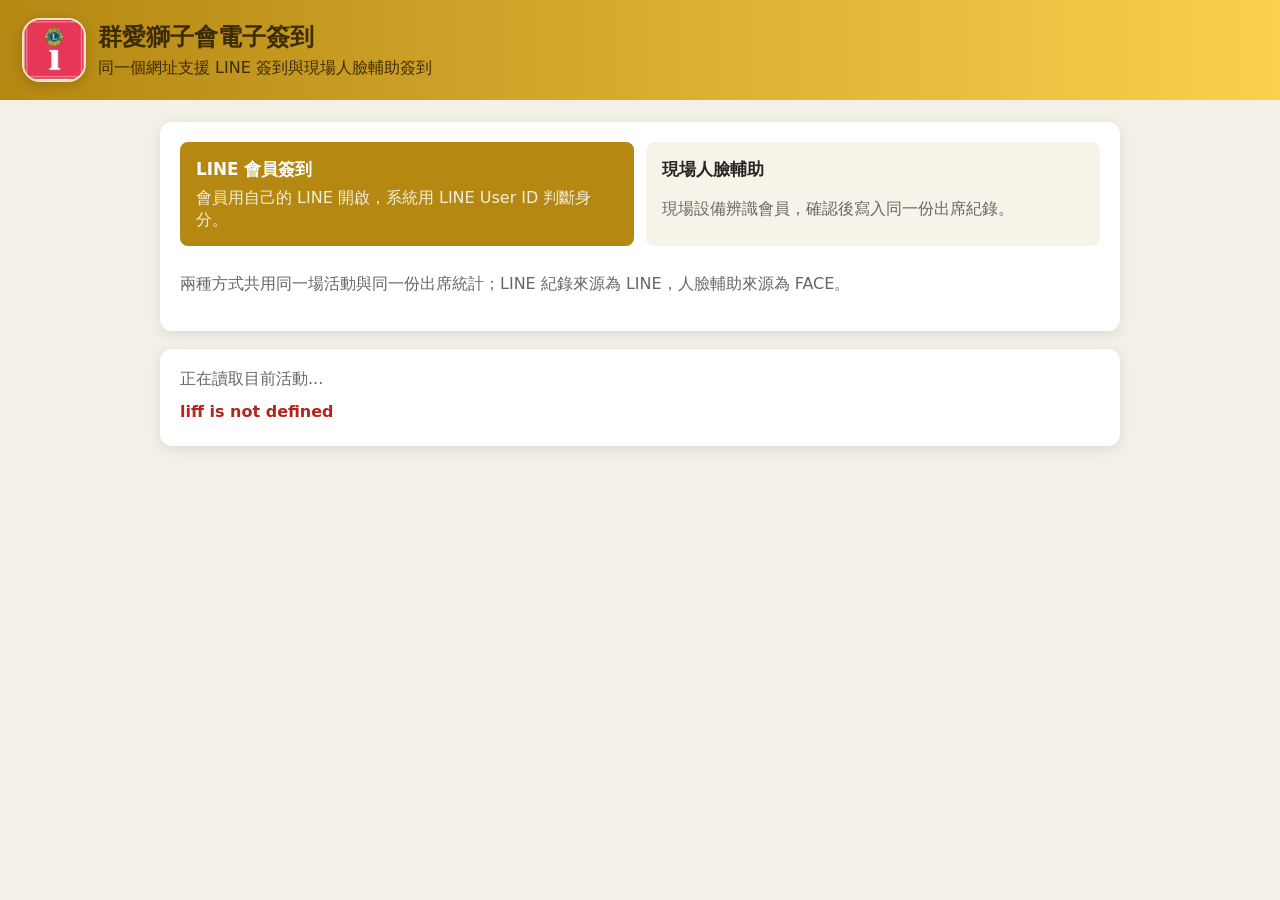
<file: v2/index.html>
<!doctype html>
<html lang="zh-Hant">
<head>
  <meta charset="utf-8">
  <meta name="viewport" content="width=device-width, initial-scale=1">
  <title>群愛獅子會電子簽到</title>
  <link rel="icon" href="assets/ilions-logo.png">
  <link rel="stylesheet" href="styles.css?v=20260627-registration1">
  <script src="https://static.line-scdn.net/liff/edge/2/sdk.js"></script>
  <script src="config.js?v=20260616-2"></script>
  <script src="face-data.js?v=20260617-2"></script>
  <script src="common.js?v=20260614-2" defer></script>
  <script src="checkin.js?v=20260627-registration1" defer></script>
  <script src="facecheck.js?v=20260617-3" defer></script>
</head>
<body class="checkin-page">
  <header class="admin-header">
    <div class="brand-lockup">
      <img class="brand-avatar" src="assets/ilions-logo.png" alt="群愛獅子會 Logo">
      <div>
        <h1>群愛獅子會電子簽到</h1>
        <p>同一個網址支援 LINE 簽到與現場人臉輔助簽到</p>
      </div>
    </div>
  </header>
  <main>
    <section class="panel stack">
      <div class="mode-switch" aria-label="簽到方式">
        <button id="lineModeButton" class="mode-button active" type="button">
          <strong>LINE 會員簽到</strong>
          <span>會員用自己的 LINE 開啟，系統用 LINE User ID 判斷身分。</span>
        </button>
        <button id="faceModeButton" class="mode-button" type="button">
          <strong>現場人臉輔助</strong>
          <span>現場設備辨識會員，確認後寫入同一份出席紀錄。</span>
        </button>
      </div>
      <p class="muted">兩種方式共用同一場活動與同一份出席統計；LINE 紀錄來源為 LINE，人臉輔助來源為 FACE。</p>
    </section>

    <div id="lineModePanel">
      <section class="panel stack">
        <div id="profile" class="profile hidden">
          <img id="profileImage" alt="LINE 頭像">
          <div>
            <strong id="lineName"></strong>
            <div id="memberInfo" class="muted"></div>
          </div>
        </div>
        <div id="eventInfo" class="muted">正在讀取目前活動...</div>
        <div id="message" class="message"></div>
      </section>

      <section id="bindingPanel" class="panel stack hidden">
        <h2>第一次使用：申請會員綁定</h2>
        <p class="muted">LINE 名稱只供管理員辨識。核准後，系統會使用固定 LINE userId 對應會員。</p>
        <label>您的會員姓名
          <input id="claimedName" maxlength="40" autocomplete="name">
        </label>
        <button id="bindingButton" type="button">送出綁定申請</button>
      </section>

      <section id="checkinPanel" class="panel stack hidden">
        <label>攜伴人數
          <input id="guestCount" type="number" min="0" max="20" value="0">
        </label>
        <label>來賓姓名（多人請用逗號分隔）
          <input id="guestNames" maxlength="200">
        </label>
        <label>備註
          <textarea id="note" maxlength="300"></textarea>
        </label>
        <button id="checkinButton" type="button">確認簽到</button>
      </section>

      <section id="registrationPanel" class="panel stack hidden">
        <div class="section-heading">
          <div>
            <h2>活動報名</h2>
            <p>可先報名未來活動；報名資料會獨立記錄，不會影響正式簽到。</p>
          </div>
        </div>
        <p id="noRegistrationEvents" class="empty-state">目前沒有可報名的活動。</p>
        <div id="registrationList" class="registration-list"></div>
      </section>
    </div>

    <div id="faceModePanel" class="hidden">
      <section class="panel stack">
        <div class="section-heading">
          <div>
            <h2>現場人臉輔助簽到</h2>
            <p>參考人臉 POC 重新整理成正式入口：先辨識、再人工確認、最後寫入同一份 Attendance。</p>
          </div>
          <span id="faceStatusBadge" class="badge">未啟動</span>
        </div>

        <div id="faceVideoBox" class="face-video-box">
          <video id="faceVideo" autoplay muted playsinline></video>
        </div>

        <div id="faceMatchPanel" class="face-match-panel">
          <strong id="faceMatchName">尚未辨識到會員</strong>
          <span id="faceMatchMeta" class="muted">請先按啟動相機。辨識成功後，工作人員確認姓名再簽到。</span>
        </div>

        <div class="grid">
          <label>攜伴人數
            <input id="faceGuestCount" type="number" min="0" max="20" value="0">
          </label>
          <label>來賓姓名
            <input id="faceGuestNames" maxlength="200" placeholder="多人請用逗號分隔">
          </label>
          <label>備註
            <input id="faceNote" maxlength="300" placeholder="例如：現場人臉輔助簽到">
          </label>
        </div>

        <div class="toolbar">
          <button id="faceStartButton" type="button">啟動相機辨識</button>
          <button id="faceCheckinButton" type="button" disabled>確認人臉簽到</button>
        </div>
        <div id="faceMessage" class="message"></div>
        <p class="muted">提醒：人臉辨識是現場輔助，不取代人員確認。照片與會員對應請設定在 <code>face-data.js</code>。</p>
      </section>
    </div>
  </main>
</body>
</html>
</file>
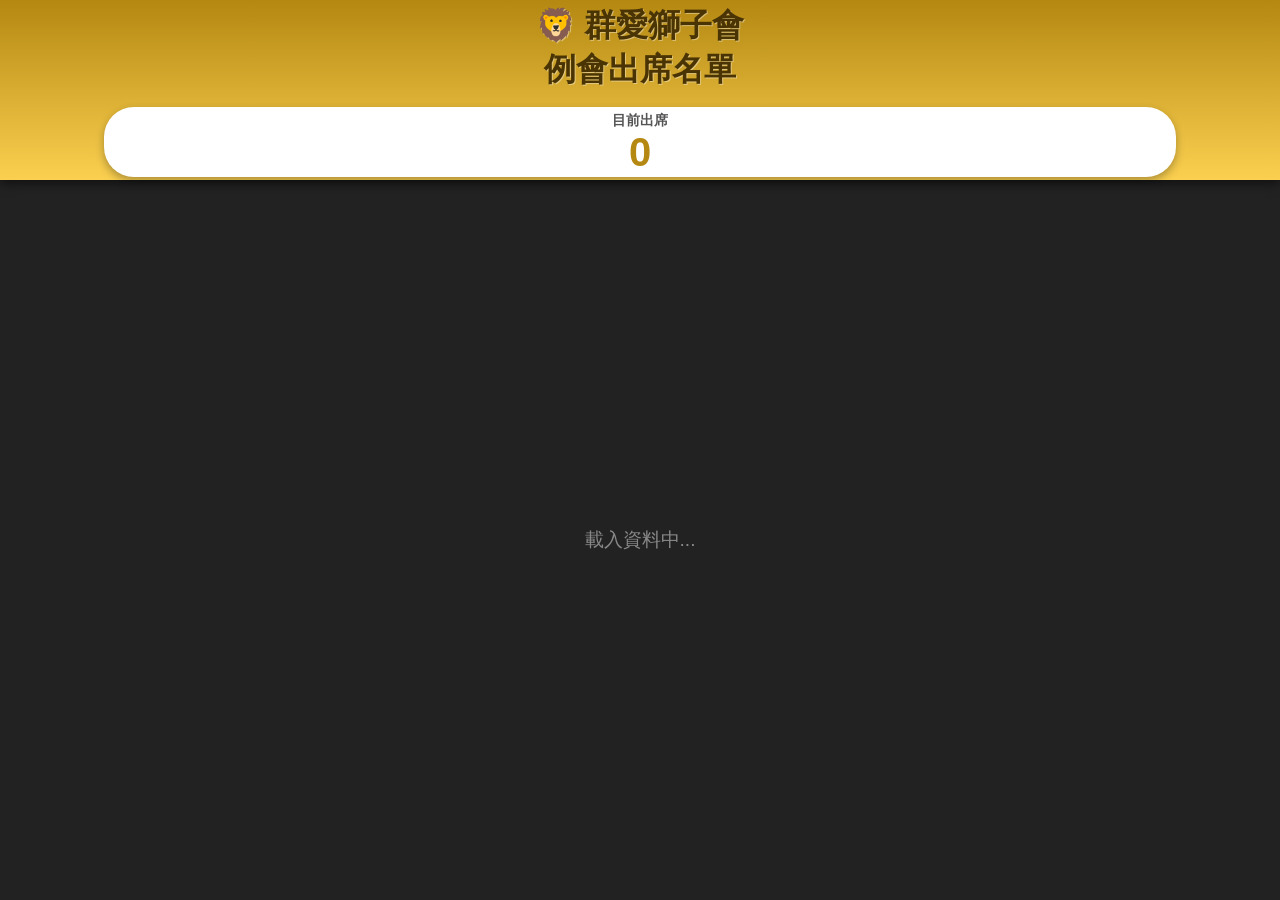
<file: dashboard-slide.html>
<!DOCTYPE html>
<html>
<head>  
    <meta charset="UTF-8">
    <title>群愛獅子會 - 即時出席狀況 (直式版)</title>
    <style>
        /* 設定網頁基本樣式 */
        body { 
            margin: 0; 
            padding: 0; 
            background-color: #222; 
            color: white; 
            font-family: "Microsoft JhengHei", sans-serif; 
            overflow-x: hidden; /* 禁止左右捲動 */
            overflow-y: hidden; /* 禁止整頁捲動，只讓內容捲動 */
            height: 100vh;
            width: 100vw;
        }
        
        /* 上方標題區：改為直式堆疊 (Column) */
        .header { 
            background: linear-gradient(180deg, #b48811 0%, #fbd050 100%); 
            padding: 20px; 
            display: flex; 
            flex-direction: column; /* 關鍵：變成直式排列 */
            justify-content: center; 
            align-items: center; 
            box-shadow: 0 4px 10px rgba(0,0,0,0.5); 
            height: 180px; /* 固定高度給標題區 */
            box-sizing: border-box; 
        }
        
        .title { 
            font-size: 32px; /* 調整字體大小適應 500px */
            font-weight: 900; 
            color: #4a3403; 
            text-shadow: 1px 1px 0px rgba(255,255,255,0.4); 
            margin-bottom: 15px;
            text-align: center;
        }
        
        /* 計數器 */
        .counter-box { 
            background-color: #fff; 
            padding: 5px 40px; 
            border-radius: 30px; 
            color: #b48811; 
            text-align: center; 
            box-shadow: 0 4px 8px rgba(0,0,0,0.3); 
            width: 80%; /* 寬度佔滿一點 */
        }
        .count-label { font-size: 14px; font-weight: bold; color: #555; margin-bottom: 2px;}
        .count-number { font-size: 40px; font-weight: 800; line-height: 1; }
        
        /* 下方名單區 */
        .content { 
            height: calc(100vh - 180px); /* 剩下的高度都給它 */
            padding: 15px; 
            box-sizing: border-box; 
            overflow-y: auto; /* 內容過多時可滑動 */
        }
        
        /* 網格系統：強制單欄 (1fr) */
        .grid-container { 
            display: grid; 
            grid-template-columns: 1fr; /* 關鍵：強制一欄 */
            gap: 15px; 
            padding-bottom: 50px; 
        }
        
        /* 名片卡樣式優化 */
        .card { 
            background-color: #333; 
            border: 1px solid #555; 
            border-left: 6px solid #fbd050; /* 左側金色條紋 */
            border-radius: 8px; 
            padding: 12px 20px; 
            text-align: left; /* 改為靠左對齊比較好看 */
            transition: 0.3s; 
            position: relative; 
            overflow: hidden; 
            display: flex;
            justify-content: space-between;
            align-items: center;
        }
        
        .card.new-arrival { border-color: #fbd050; animation: flash 2s infinite; background-color: #443c22; }
        
        /* 讓名字和職稱包在一個區塊 */
        .info-group { display: flex; flex-direction: column; }
        
        .card-job { font-size: 14px; color: #fbd050; margin-bottom: 4px; font-weight: bold; }
        .card-name { font-size: 28px; font-weight: bold; color: #fff; }
        
        .card-note { 
            font-size: 14px; 
            color: #222; 
            background: #fbd050; /* 備註改用醒目的顏色 */
            padding: 4px 10px; 
            border-radius: 15px; 
            font-weight: bold;
        }
        
        @keyframes flash { 0% { box-shadow: 0 0 5px #fbd050; } 50% { box-shadow: 0 0 20px #fbd050; } 100% { box-shadow: 0 0 5px #fbd050; } }

        /* 讀取中 */
        #loading { position: absolute; top: 60%; left: 50%; transform: translate(-50%, -50%); color: #888; font-size: 1.2rem; }
    </style>
</head>
<body>

    <div class="header">
        <div class="title">🦁 群愛獅子會<br>例會出席名單</div>
        <div class="counter-box">
            <div class="count-label">目前出席</div>
            <div class="count-number" id="totalCount">0</div>
        </div>
    </div>

    <div class="content">
        <div id="loading">載入資料中...</div>
        <div class="grid-container" id="grid">
            </div>
    </div>
</file>
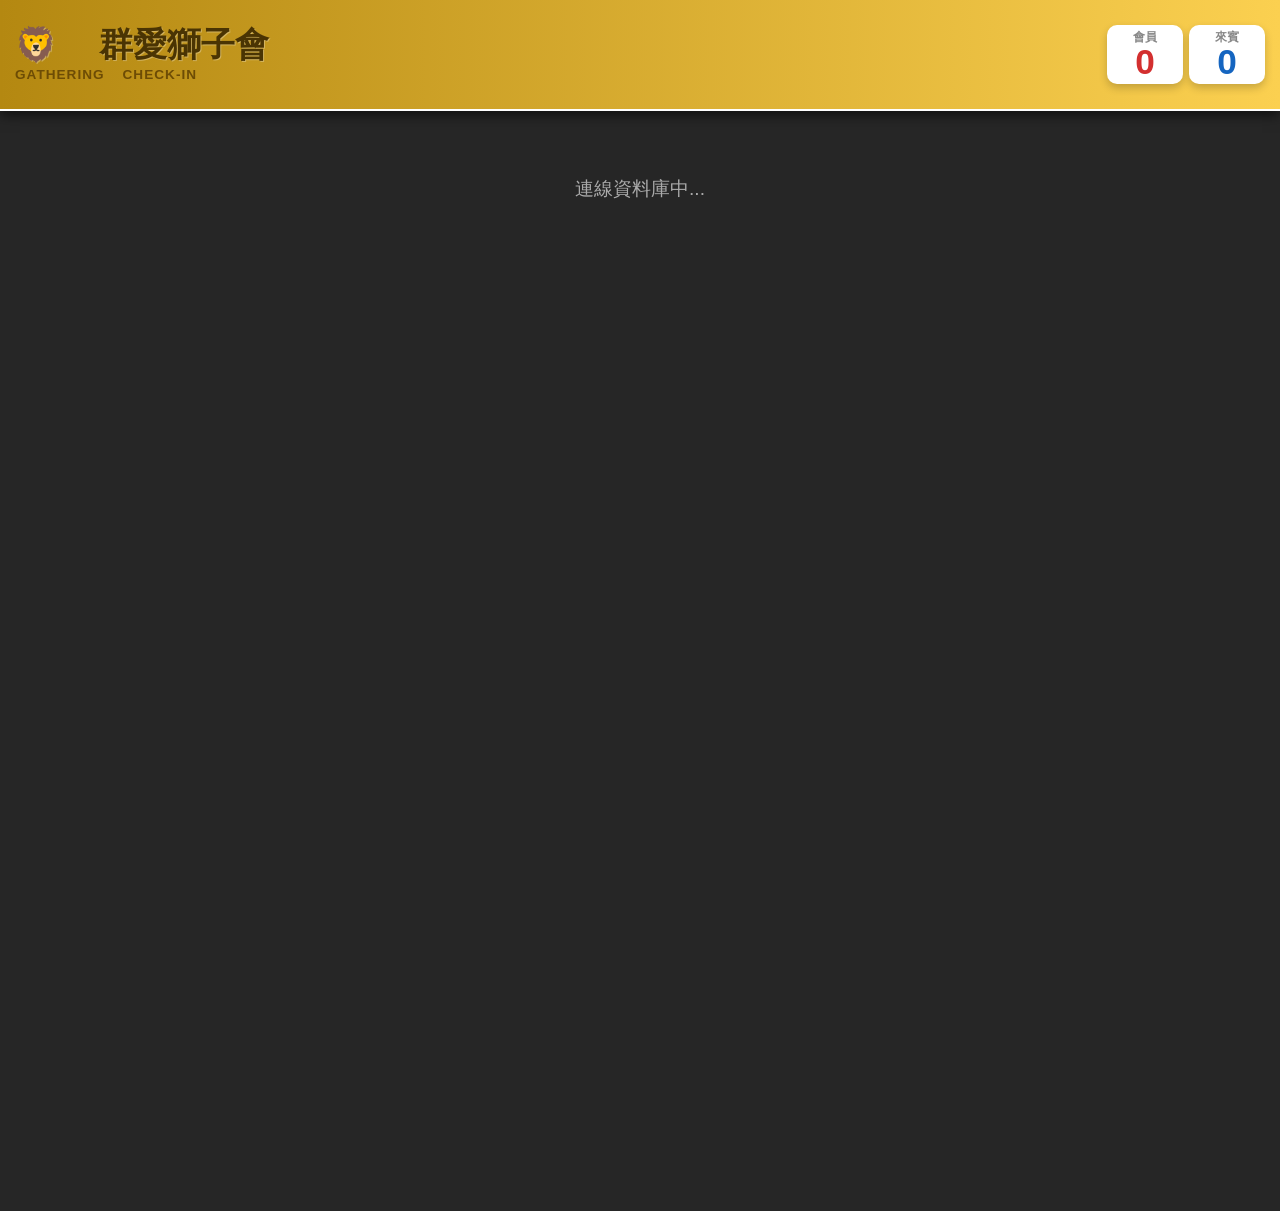
<file: dashboard.html>
<!DOCTYPE html>
<html>
<head>
    <meta charset="UTF-8">
    <title>群愛獅子會 - 例會簽到表 (V7.0 )</title>
    <style>
        /* --- V7.0 回歸穩定架構 + 安全換行 --- */
        
        body { 
            margin: 0; padding: 0; 
            background-color: rgba(0,0,0,0.85); 
            color: white; 
            font-family: "Microsoft JhengHei", "Heiti TC", "Segoe UI Emoji", "Apple Color Emoji", "Noto Color Emoji", sans-serif; 
            overflow: hidden; 
        }
        
        /* 標題區 */
        .header { 
            background: linear-gradient(90deg, #b48811 0%, #fbd050 100%); 
            padding: 12px 15px; 
            display: flex; 
            align-items: center; 
            justify-content: space-between; 
            height: auto;
            min-height: 85px; 
            box-shadow: 0 4px 12px rgba(0,0,0,0.6); 
            border-bottom: 2px solid #fff; 
        }
        
        /* 左邊標題 */
        .title-group { display: flex; flex-direction: column; justify-content: center; }
        .title-main { 
            font-size: 2.1rem; 
            font-weight: 900; 
            color: #4a3403; 
            letter-spacing: 0px; 
            line-height: 1.1;
            text-shadow: 1px 1px 0px rgba(255,255,255,0.3);
        }
        .title-sub { 
            font-size: 0.85rem; 
            font-weight: 800; 
            color: #6d4c05; 
            letter-spacing: 1px; 
            text-transform: uppercase;
            margin-top: 2px;
        }
        
        /* 右邊統計區塊 */
        .stats-group { display: flex; gap: 6px; }

        .counter-box { 
            background-color: #fff; 
            padding: 4px 8px; 
            border-radius: 10px; 
            box-shadow: 0 4px 8px rgba(0,0,0,0.2); 
            display: flex; 
            flex-direction: column;
            align-items: center;
            justify-content: center;
            min-width: 60px; 
        }
        
        .count-label { font-size: 0.75rem; font-weight: bold; color: #888; margin-bottom: -2px;}
        .count-number { font-size: 2.2rem; font-weight: 900; line-height: 1; font-family: Impact, sans-serif; }
        
        #memberCount { color: #d32f2f; }
        #guestCount { color: #1565c0; }
        
        /* 內容區 */
        .content { height: 1100px; padding: 15px; box-sizing: border-box; overflow-y: auto; }
        
        /* 雙欄設定 */
        .grid-container { 
            display: grid; 
            grid-template-columns: 1fr 1fr; 
            gap: 10px; 
            padding-bottom: 80px; 
            /* 讓卡片高度自動延展 */
            align-items: start;
        }
        
        /* 名片卡 */
        .card { 
            background: linear-gradient(135deg, rgba(255,255,255,0.15) 0%, rgba(255,255,255,0.02) 100%); 
            border-left: 8px solid #fbd050; 
            border-radius: 8px; 
            padding: 12px 8px; 
            position: relative; 
            display: flex; 
            flex-direction: column; 
            justify-content: center;
            min-height: 95px; /* 保持最小高度 */
            height: auto;     /* 允許隨文字變高 */
            box-shadow: 0 5px 10px rgba(0,0,0,0.3);
        }
        
        .card.is-guest { border-left-color: #42a5f5; }
        .card.new-arrival { animation: flash 2s infinite; background-color: rgba(180, 136, 17, 0.5); border-left-color: #fff; }
        
        /* 職稱 */
        .card-job { 
            font-size: 1.3rem; 
            color: #fbd050; 
            font-weight: 800; 
            margin-bottom: 2px; 
            letter-spacing: 0px;
            text-shadow: 1px 1px 2px rgba(0,0,0,0.8);
            /* 職稱保持單行，若太長則縮略 */
            white-space: nowrap; overflow: hidden; text-overflow: ellipsis;
        }
        .card.is-guest .card-job { color: #42a5f5; }
        
        /* ★★★ 名字調整：安全換行模式 ★★★ */
        .card-name { 
            font-size: 1.9rem; /* 字體設為 1.9，平衡大小與換行 */
            font-weight: 900; 
            color: #fff; 
            line-height: 1.1; /* 行距拉近一點 */
            
            /* 允許換行設定 */
            white-space: normal; 
            word-break: break-word; 
            
            text-shadow: 2px 2px 4px rgba(0,0,0,0.6);
        } 
        
        .card-note-container { position: absolute; top: 5px; right: 5px; }
        .card-note { font-size: 0.7rem; color: #222; background: #fbd050; padding: 2px 6px; border-radius: 8px; font-weight: bold; }
        
        @keyframes flash { 0% { border-left-color: #fbd050; box-shadow: 0 0 5px #fbd050; } 50% { border-left-color: #ffffff; box-shadow: 0 0 20px #fbd050; } 100% { border-left-color: #fbd050; box-shadow: 0 0 5px #fbd050; } }
        
        #loading { text-align: center; color: #aaa; margin-top: 50px; font-size: 1.2rem; grid-column: span 2; }
        
        /* 隱藏捲軸 */
        .content::-webkit-scrollbar { width: 0px; }
    </style>
</head>
<body>

    <div class="header">
        <div class="title-group">
            <div class="title-main">🦁 群愛獅子會</div>
            <div class="title-sub">GATHERING CHECK-IN</div>
        </div>
        
        <div class="stats-group">
            <div class="counter-box">
                <div class="count-label">會員</div>
                <div class="count-number" id="memberCount">0</div>
            </div>
            <div class="counter-box">
                <div class="count-label">來賓</div>
                <div class="count-number" id="guestCount">0</div>
            </div>
        </div>
    </div>

    <div class="content">
        <div id="loading">連線資料庫中...</div>
        <div class="grid-container" id="grid">
            </div>
    </div>

    <script>
        // ★★★ 程式碼邏輯展開，確保穩定性 ★★★
        const GAS_URL = "https://script.google.com/macros/s/AKfycbyPT4Joi9U2kQisNsWEb-odpD-mifTcs1h44h60-fdwWh-ulh2l8bGHnXmtWn9Gy76Y/exec";
        
        setInterval(fetchData, 5000);
        fetchData(); 

        let prevMemberCount = 0;
        let prevGuestCount = 0;

        function fetchData() {
            fetch(GAS_URL + "?action=getDashboard")
            .then(res => res.json())
            .then(data => {
                render(data);
            })
            .catch(err => {
                console.error("更新失敗", err);
                // 失敗時保持靜默
            });
        }

        function render(data) {
            document.getElementById("loading").style.display = "none";
            
            let memberCount = 0;
            let guestCount = 0;

            // 計算分類
            data.list.forEach(person => {
                if (person.job.includes("來賓") || person.job.includes("貴賓")) {
                    guestCount++;
                } else {
                    memberCount++;
                }
            });

            // 更新會員數
            const mElem = document.getElementById("memberCount");
            mElem.innerText = memberCount;
            if (memberCount > prevMemberCount) {
                mElem.style.color = "#ffff00"; 
                setTimeout(() => mElem.style.color = "#d32f2f", 500); 
            }
            prevMemberCount = memberCount;

            // 更新來賓數
            const gElem = document.getElementById("guestCount");
            gElem.innerText = guestCount;
            if (guestCount > prevGuestCount) {
                gElem.style.color = "#ffff00"; 
                setTimeout(() => gElem.style.color = "#1565c0", 500); 
            }
            prevGuestCount = guestCount;

            // 更新名單
            const grid = document.getElementById("grid");
            grid.innerHTML = ""; 

            const reversedList = data.list.slice().reverse();

            reversedList.forEach(person => {
                const card = document.createElement("div");
                card.className = "card";
                
                if (person.job.includes("來賓") || person.job.includes("貴賓")) {
                    card.classList.add("is-guest");
                }

                let html = `
                    <div class="info-group">
                        <div class="card-job">${person.job}</div>
                        <div class="card-name">${person.name}</div>
                    </div>`;
                
                if (person.note) {
                    html += `<div class="card-note-container"><span class="card-note">${person.note}</span></div>`;
                }

                card.innerHTML = html;
                grid.appendChild(card);
            });
        }
    </script>
</body>
</html>
</file>
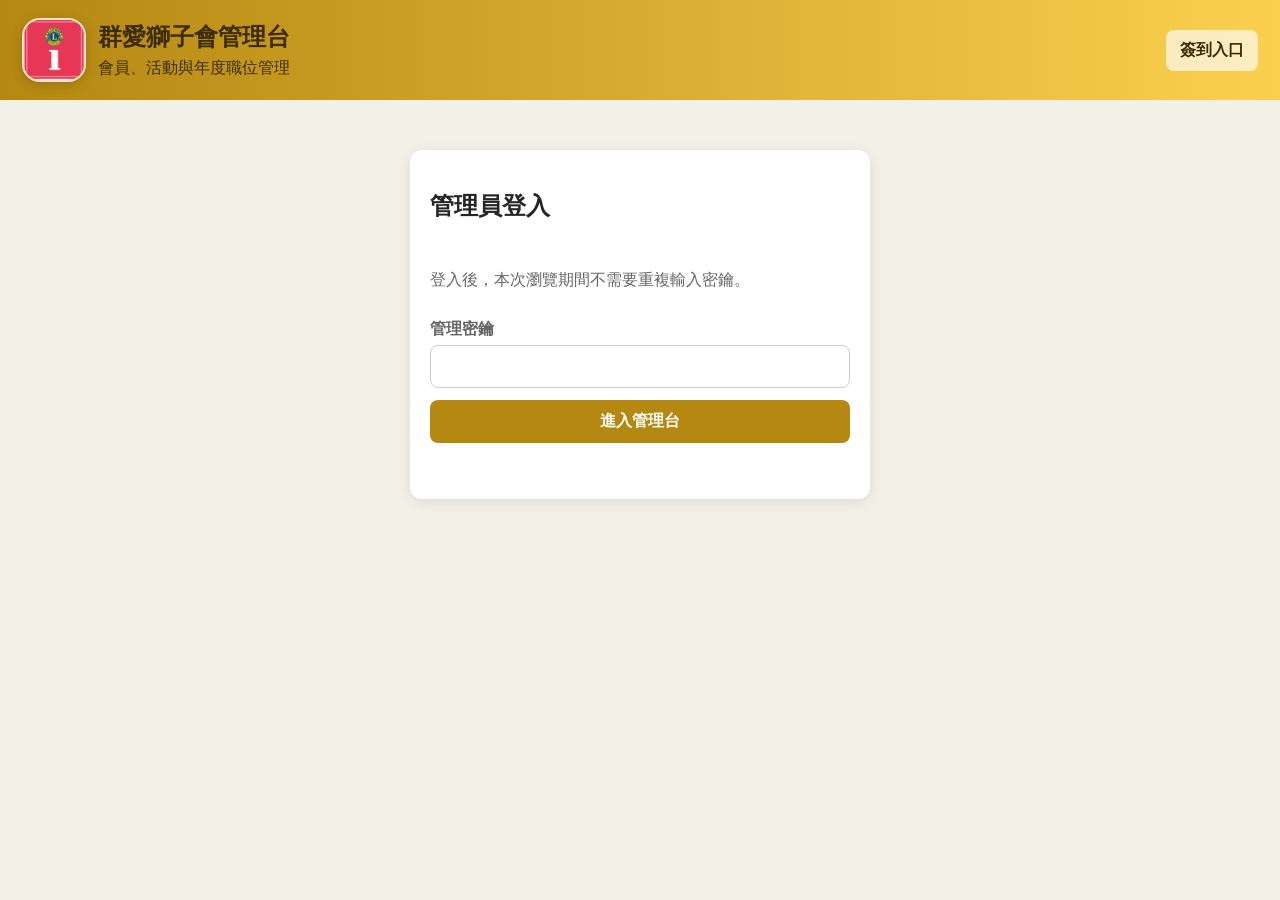
<file: v2/admin.html>
<!doctype html>
<html lang="zh-Hant">
<head>
  <meta charset="utf-8">
  <meta name="viewport" content="width=device-width, initial-scale=1">
  <title>群愛獅子會簽到管理台</title>
  <link rel="icon" href="assets/ilions-logo.png">
  <link rel="stylesheet" href="styles.css?v=20260627-registration1">
  <script src="config.js?v=20260616-2"></script>
  <script src="common.js?v=20260614-2" defer></script>
  <script src="admin.js?v=20260627-registration1" defer></script>
</head>
<body class="admin-page">
  <header class="admin-header">
    <div class="brand-lockup">
      <img class="brand-avatar" src="assets/ilions-logo.png" alt="群愛獅子會 Logo">
      <div>
        <h1>群愛獅子會管理台</h1>
        <p>會員、活動與年度職位管理</p>
      </div>
    </div>
    <div class="header-actions">
      <a class="header-link" href="index.html" target="_blank" rel="noopener">簽到入口</a>
    </div>
  </header>

  <main>
    <section id="loginPanel" class="panel login-card stack">
      <h2>管理員登入</h2>
      <p class="muted">登入後，本次瀏覽期間不需要重複輸入密鑰。</p>
      <label>管理密鑰
        <input id="adminToken" type="password" autocomplete="current-password">
      </label>
      <button id="loginButton" type="button">進入管理台</button>
      <div id="loginMessage" class="message"></div>
    </section>

    <div id="adminApp" class="hidden">
      <section class="admin-command-bar">
        <div>
          <strong>群愛簽到管理中心</strong>
          <span id="adminUpdatedAt" class="muted">登入後顯示最新狀態</span>
        </div>
        <div class="admin-command-actions">
          <a class="button-link secondary-link" href="index.html" target="_blank" rel="noopener">開啟簽到頁</a>
          <a class="button-link secondary-link" href="dashboard.html" target="_blank" rel="noopener">開啟外部看板</a>
          <button id="commandRefreshButton" class="secondary" type="button">更新資料</button>
        </div>
      </section>

      <section class="admin-overview-grid" aria-label="管理摘要">
        <article class="admin-overview-card event-card">
          <span>目前活動</span>
          <strong id="overviewCurrentEvent">尚未開放活動</strong>
          <small id="overviewCurrentEventDate"></small>
        </article>
        <article class="admin-overview-card"><span>在籍會員</span><strong id="overviewActiveMembers">0</strong></article>
        <article class="admin-overview-card"><span>本場已簽到</span><strong id="overviewAttendance">0</strong></article>
        <article class="admin-overview-card"><span>本場來賓</span><strong id="overviewGuests">0</strong></article>
        <article class="admin-overview-card"><span>待核准綁定</span><strong id="overviewPending">0</strong></article>
      </section>

      <div class="admin-workspace">
        <nav class="admin-tabs" aria-label="管理功能">
          <div class="admin-nav-label">日常作業</div>
          <button class="tab-button active" data-tab="today" type="button"><span>今日簽到</span><small>活動與現場代簽</small></button>
          <button class="tab-button" data-tab="dashboard" type="button"><span>即時看板</span><small>查看本場出席進度</small></button>
          <button class="tab-button" data-tab="reports" type="button"><span>出席查詢</span><small>單場與年度統計</small></button>
          <div class="admin-nav-label">資料設定</div>
          <button class="tab-button" data-tab="members" type="button"><span>會員管理</span><small>名單與 LINE 綁定</small></button>
          <button class="tab-button" data-tab="events" type="button"><span>活動紀錄</span><small>建立、編輯與封存</small></button>
          <button class="tab-button" data-tab="roles" type="button"><span>年度職位</span><small>年度與排序設定</small></button>
        </nav>

        <div class="admin-content">
          <div id="message" class="message floating-message"></div>

      <section class="tab-page active" data-page="today">
        <div class="section-heading tab-page-heading">
          <div>
            <h2 id="currentEventName">今日簽到</h2>
            <p id="currentEventDate">建立或管理目前開放的活動。</p>
          </div>
          <button id="toggleCurrentEventButton" class="secondary hidden" type="button"></button>
        </div>

        <section id="quickEventPanel" class="panel stack">
          <div class="section-heading">
            <div><h2>建立今日活動</h2><p>建立後立即開放會員簽到。</p></div>
          </div>
          <div class="grid">
            <label>活動名稱<input id="quickEventTitle" maxlength="80" placeholder="例如：六月份第二次例會"></label>
            <label>活動日期<input id="quickEventDate" type="date"></label>
            <label>年度<select id="quickEventTerm"></select></label>
          </div>
          <button id="quickCreateEventButton" type="button">建立並開放簽到</button>
        </section>

        <section class="panel stack">
          <div class="section-heading">
            <div><h2>管理員手動簽到</h2><p>會員無法使用 LINE 時，可由管理員直接補登目前活動。</p></div>
          </div>
          <div class="inline-form">
            <label>選擇會員<select id="manualCheckinMember"></select></label>
            <label>攜伴人數<input id="manualGuestCount" type="number" min="0" max="20" value="0"></label>
            <label>來賓姓名<input id="manualGuestNames" maxlength="200" placeholder="多人請用逗號分隔"></label>
            <label>備註<input id="manualCheckinNote" maxlength="300" placeholder="例如：LINE 登入異常"></label>
            <button id="manualCheckinButton" type="button">確認手動簽到</button>
          </div>
        </section>

        <section class="panel stack">
          <div class="section-heading">
            <div><h2>目前簽到狀況</h2><p>每 10 秒自動更新已簽到會員與來賓。</p></div>
            <button id="todayReportButton" class="secondary" type="button">查看完整出席紀錄</button>
          </div>
          <div class="today-lists">
            <div>
              <h3>已簽到會員</h3>
              <div id="todayMemberCards" class="card-list"></div>
              <p id="noTodayMembers" class="empty-state">目前尚無會員簽到。</p>
            </div>
            <div>
              <h3>當次來賓</h3>
              <div id="todayGuestCards" class="card-list"></div>
              <p id="noTodayGuests" class="empty-state">目前尚無來賓。</p>
            </div>
            <div>
              <h3>尚未出席會員</h3>
              <div id="todayAbsentCards" class="card-list"></div>
              <p id="noTodayAbsent" class="empty-state">目前沒有未出席會員。</p>
            </div>
          </div>
        </section>

        <section class="panel">
          <div class="section-heading">
            <div><h2>待核准 LINE 綁定</h2><p>確認申請人身分後，選擇對應會員。</p></div>
            <div class="toolbar">
              <button id="autoApproveBindingsButton" class="secondary" type="button">依預填 LINE 名稱自動核准</button>
              <span id="bindingBadge" class="badge"></span>
            </div>
          </div>
          <div id="bindingCards" class="card-list"></div>
          <p id="noBindings" class="empty-state">目前沒有待核准申請。</p>
        </section>
      </section>

      <section class="tab-page" data-page="dashboard">
        <section class="panel dashboard-admin-panel stack">
          <div class="section-heading">
            <div>
              <h2 id="adminDashboardEventName">群愛獅子會即時出席</h2>
              <p id="adminDashboardEventMeta">正在讀取目前活動...</p>
            </div>
            <span id="adminDashboardUpdatedAt" class="badge"></span>
          </div>
          <section class="dashboard-admin-stats">
            <article><span>在籍會員</span><strong id="adminDashboardTotal">0</strong></article>
            <article class="arrived"><span>已出席</span><strong id="adminDashboardAttended">0</strong></article>
            <article><span>尚未出席</span><strong id="adminDashboardAbsent">0</strong></article>
            <article class="guest"><span>來賓</span><strong id="adminDashboardGuests">0</strong></article>
          </section>
          <div class="attendance-progress" aria-label="即時出席率">
            <div id="adminDashboardProgress"></div>
          </div>
          <p id="adminDashboardRateText" class="muted"></p>
          <div id="adminDashboardPeople" class="dashboard-grid"></div>
          <p id="adminDashboardEmpty" class="empty-state">目前尚無簽到紀錄。</p>
        </section>
      </section>

      <section class="tab-page" data-page="members">
        <section class="panel stack">
          <div class="section-heading">
            <div><h2>會員管理</h2><p>離會會員請停用，不要刪除，歷史紀錄才能保留。</p></div>
            <div class="toolbar">
              <button id="showImportMembersButton" class="secondary" type="button">匯入舊名單</button>
              <button id="showCreateMemberButton" type="button">新增會員</button>
            </div>
          </div>
          <div id="importMembersForm" class="import-panel hidden">
            <div>
              <h3>從舊版名單移植</h3>
              <p class="muted">重新同步中文姓名、英文名與職位，保留會員 ID、LINE 綁定和簽到紀錄。</p>
            </div>
            <label>匯入年度<select id="importTerm"></select></label>
            <button id="inspectLegacySheetButton" class="secondary" type="button">檢查舊名單欄位</button>
            <div id="legacyInspection" class="inspection-result hidden"></div>
            <button id="importLegacySheetButton" type="button">重新同步舊版名單</button>
            <details>
              <summary>或手動貼上姓名、職位</summary>
            <label>舊會員名單
              <textarea id="importMembersText" rows="9" placeholder="姓名	職位&#10;王小明	會長&#10;陳大文	秘書"></textarea>
            </label>
              <button id="importMembersButton" class="secondary" type="button">匯入貼上的名單</button>
            </details>
          </div>
          <div id="createMemberForm" class="inline-form hidden">
            <label>中文姓名<input id="memberChineseName" maxlength="40"></label>
            <label>英文名<input id="memberEnglishName" maxlength="40"></label>
            <label>入會日期<input id="joinDate" type="date"></label>
            <button id="createMemberButton" type="button">確認新增</button>
          </div>
          <label>搜尋會員
            <input id="memberSearch" type="search" placeholder="輸入姓名">
          </label>
          <div id="memberCards" class="card-list"></div>
        </section>
        <section class="panel">
          <div class="section-heading">
            <div><h2>LINE 綁定紀錄</h2><p>顯示已核准與待處理的 LINE 綁定資料。</p></div>
            <span id="bindingHistoryBadge" class="badge"></span>
          </div>
          <div id="bindingHistoryCards" class="card-list"></div>
          <p id="noBindingHistory" class="empty-state">目前沒有綁定紀錄。</p>
        </section>
      </section>

      <section class="tab-page" data-page="events">
        <section class="panel stack">
          <div class="section-heading">
            <div><h2>活動紀錄</h2><p>同一時間只會開放一場活動；也可查看會員預先報名名單。</p></div>
            <button id="showCreateEventButton" type="button">建立活動</button>
          </div>
          <div id="createEventForm" class="inline-form hidden">
            <label>活動名稱<input id="eventTitle" maxlength="80"></label>
            <label>活動日期<input id="eventDate" type="date"></label>
            <label>年度<select id="eventTerm"></select></label>
            <button id="createEventButton" type="button">建立並開放</button>
          </div>
          <p class="muted">活動日期會自動對應年度；已有報名、出席或來賓紀錄的活動只能封存，不能永久刪除。</p>
          <div id="eventCards" class="card-list"></div>
        </section>
      </section>

      <section class="tab-page" data-page="roles">
        <section class="panel stack">
          <div class="section-heading">
            <div><h2>年度職位</h2><p>每年七月先複製上一年度，再修改異動人員。</p></div>
            <button id="showCreateTermButton" type="button">建立新年度</button>
          </div>
          <div id="createTermForm" class="inline-form hidden">
            <label>新年度代碼<input id="newTermId" maxlength="30" placeholder="例如 T2627"></label>
            <label>新年度名稱<input id="newTermName" maxlength="50" placeholder="例如 2026-2027年度"></label>
            <label>開始日期<input id="termStart" type="date"></label>
            <label>結束日期<input id="termEnd" type="date"></label>
            <label>複製來源年度<select id="sourceTerm"></select></label>
            <button id="createTermButton" type="button">建立並複製職位</button>
          </div>
          <label>選擇年度<select id="roleTerm"></select></label>
          <div id="roleCards" class="card-list"></div>
          <div class="sticky-save-bar">
            <span class="muted">修改完成後一次儲存全部職位。</span>
            <button id="saveAllRolesButton" type="button">儲存全部職位</button>
          </div>
        </section>
      </section>

      <section class="tab-page" data-page="reports">
        <div class="section-heading report-page-heading">
          <div><h2>出席查詢</h2><p>查詢單場名單、來賓與年度出席率。</p></div>
          <button id="exportReportButton" class="secondary" type="button">匯出本場 CSV</button>
        </div>
        <section class="panel report-filters">
          <label>年度<select id="reportTermFilter"></select></label>
          <label>活動<select id="reportEventFilter"></select></label>
          <label>出席狀態
            <select id="reportStatusFilter">
              <option value="all">全部</option>
              <option value="attended">已出席</option>
              <option value="absent">未出席</option>
            </select>
          </label>
          <label>搜尋會員<input id="reportMemberSearch" type="search" placeholder="輸入姓名"></label>
        </section>

        <section class="summary-grid report-summary">
          <article class="summary-card"><span>年度活動</span><strong id="reportEventCount">0</strong></article>
          <article class="summary-card"><span>統計會員</span><strong id="reportMemberCount">0</strong></article>
          <article class="summary-card"><span>總出席人次</span><strong id="reportAttendanceCount">0</strong></article>
          <article class="summary-card"><span>平均每場出席</span><strong id="reportAverageAttendance">0</strong></article>
        </section>

        <section class="panel stack">
          <div class="section-heading">
            <div><h2 id="reportSelectedEventName">單場出席狀態</h2><p id="reportSelectedEventMeta"></p></div>
            <span id="reportSelectedEventBadge" class="badge"></span>
          </div>
          <div class="table-wrap">
            <table>
              <thead><tr><th>狀態</th><th>會員</th><th>職位</th><th>簽到時間</th><th>攜伴</th><th>備註</th></tr></thead>
              <tbody id="reportEventRows"></tbody>
            </table>
          </div>
        </section>

        <section id="reportRegistrationPanel" class="panel stack">
          <div class="section-heading">
            <div><h2>本場報名名單</h2><p>會員預先報名紀錄，方便和實際出席互相對照。</p></div>
            <span id="reportRegistrationBadge" class="badge"></span>
          </div>
          <div class="table-wrap">
            <table>
              <thead><tr><th>會員</th><th>職位</th><th>報名時間</th><th>來源</th></tr></thead>
              <tbody id="reportRegistrationRows"></tbody>
            </table>
          </div>
          <p id="reportNoRegistrations" class="empty-state hidden">本次活動沒有預先報名紀錄。</p>
        </section>

        <section class="panel stack">
          <div class="section-heading">
            <div><h2>當次來賓名單</h2><p>包含未填姓名的攜伴人數。</p></div>
            <span id="reportGuestBadge" class="badge"></span>
          </div>
          <div class="table-wrap">
            <table>
              <thead><tr><th>來賓姓名</th><th>類型</th><th>介紹會員</th><th>登記時間</th><th>備註</th></tr></thead>
              <tbody id="reportGuestRows"></tbody>
            </table>
          </div>
          <p id="reportNoGuests" class="empty-state hidden">本次活動沒有來賓。</p>
        </section>

        <section class="panel stack">
          <div class="section-heading">
            <div><h2>年度出席統計</h2><p>點會員姓名可查看逐場出席狀況。</p></div>
            <button id="syncAttendanceRecordsButton" class="secondary" type="button">同步到 Google Sheet</button>
          </div>
          <div class="table-wrap">
            <table>
              <thead><tr><th>會員</th><th>年度職位</th><th>出席</th><th>未出席</th><th>出席率</th></tr></thead>
              <tbody id="reportSummaryRows"></tbody>
            </table>
          </div>
        </section>

        <section id="memberAttendanceDetailPanel" class="panel stack hidden">
          <div class="section-heading">
            <div><h2 id="memberAttendanceDetailName">會員出席明細</h2><p>逐場顯示出席或缺席。</p></div>
            <button id="closeMemberAttendanceDetailButton" class="secondary" type="button">關閉</button>
          </div>
          <div class="table-wrap">
            <table>
              <thead><tr><th>活動日期</th><th>活動名稱</th><th>狀態</th><th>簽到時間</th><th>來源</th><th>攜伴</th><th>備註</th></tr></thead>
              <tbody id="memberAttendanceDetailRows"></tbody>
            </table>
          </div>
        </section>
      </section>
        </div>
      </div>
    </div>
  </main>
</body>
</html>
</file>
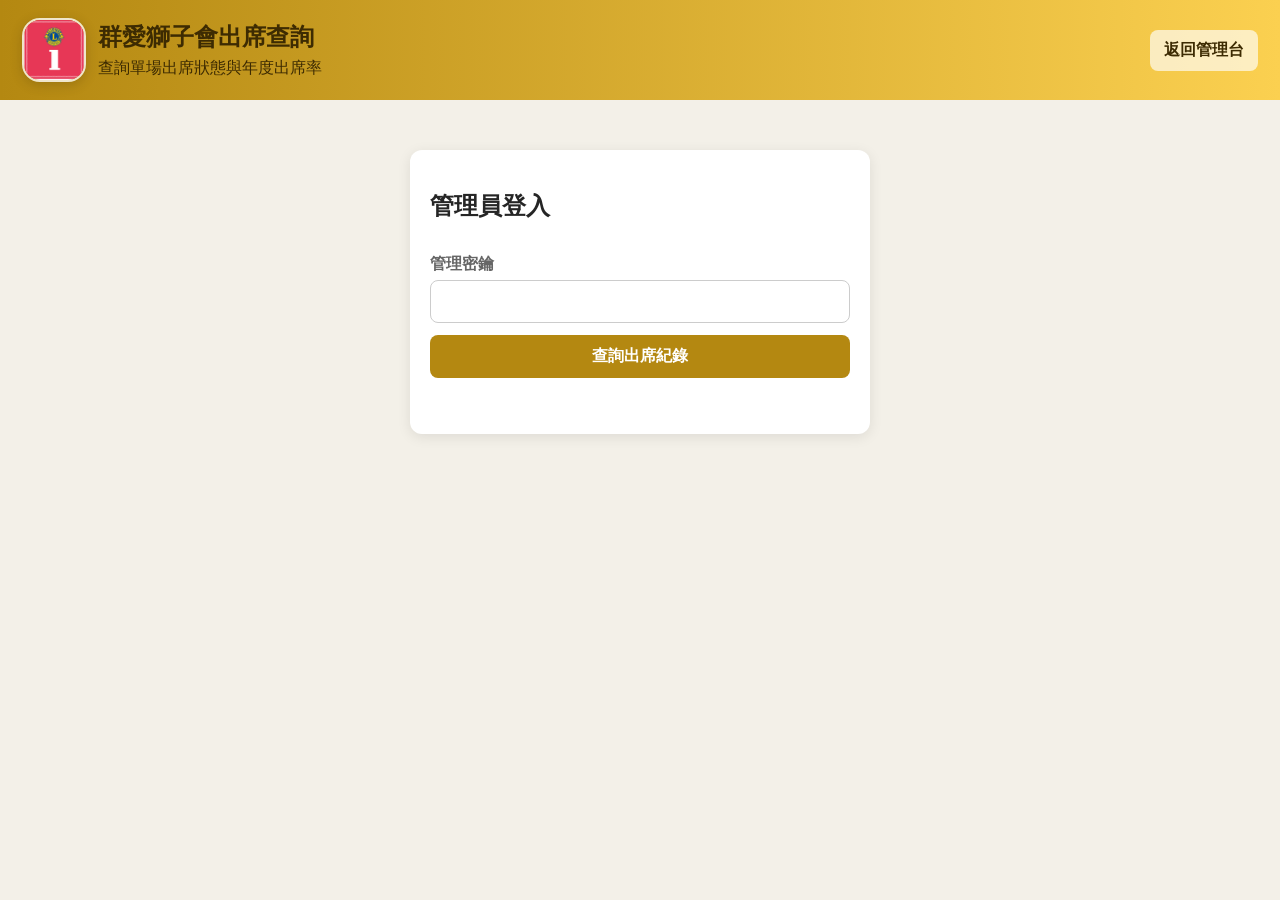
<file: v2/attendance.html>
<!doctype html>
<html lang="zh-Hant">
<head>
  <meta charset="utf-8">
  <meta name="viewport" content="width=device-width, initial-scale=1">
  <title>群愛獅子會出席查詢</title>
  <link rel="icon" href="assets/ilions-logo.png">
  <link rel="stylesheet" href="styles.css?v=20260619-1">
  <script src="config.js?v=20260616-2"></script>
  <script src="common.js?v=20260614-2" defer></script>
  <script src="attendance.js?v=20260616-2" defer></script>
</head>
<body class="report-page">
  <header class="admin-header">
    <div class="brand-lockup">
      <img class="brand-avatar" src="assets/ilions-logo.png" alt="群愛獅子會 Logo">
      <div>
        <h1>群愛獅子會出席查詢</h1>
        <p>查詢單場出席狀態與年度出席率</p>
      </div>
    </div>
    <a class="header-link" href="admin.html">返回管理台</a>
  </header>
  <main>
    <section id="loginPanel" class="panel login-card stack">
      <h2>管理員登入</h2>
      <label>管理密鑰
        <input id="adminToken" type="password" autocomplete="current-password">
      </label>
      <button id="loginButton" type="button">查詢出席紀錄</button>
      <div id="loginMessage" class="message"></div>
    </section>

    <div id="reportApp" class="hidden">
      <section class="panel report-filters">
        <label>年度<select id="termFilter"></select></label>
        <label>活動<select id="eventFilter"></select></label>
        <label>出席狀態
          <select id="statusFilter">
            <option value="all">全部</option>
            <option value="attended">已出席</option>
            <option value="absent">未出席</option>
          </select>
        </label>
        <label>搜尋會員<input id="memberSearch" type="search" placeholder="輸入姓名"></label>
      </section>

      <div id="message" class="message"></div>
      <section class="summary-grid report-summary">
        <article class="summary-card"><span>年度活動</span><strong id="eventCount">0</strong></article>
        <article class="summary-card"><span>統計會員</span><strong id="memberCount">0</strong></article>
        <article class="summary-card"><span>總出席人次</span><strong id="attendanceCount">0</strong></article>
        <article class="summary-card"><span>平均每場出席</span><strong id="averageAttendance">0</strong></article>
      </section>

      <section class="panel stack">
        <div class="section-heading">
          <div><h2>當次來賓名單</h2><p>包含未填姓名的攜伴人數。</p></div>
          <span id="guestBadge" class="badge"></span>
        </div>
        <div class="table-wrap">
          <table>
            <thead><tr><th>來賓姓名</th><th>類型</th><th>介紹會員</th><th>登記時間</th><th>備註</th></tr></thead>
            <tbody id="guestRows"></tbody>
          </table>
        </div>
        <p id="noGuests" class="empty-state hidden">本次活動沒有來賓。</p>
      </section>

      <section class="panel stack">
        <div class="section-heading">
          <div>
            <h2 id="selectedEventName">單場出席狀態</h2>
            <p id="selectedEventMeta"></p>
          </div>
          <span id="selectedEventBadge" class="badge"></span>
        </div>
        <div class="table-wrap">
          <table>
            <thead><tr><th>狀態</th><th>會員</th><th>職位</th><th>簽到時間</th><th>攜伴</th><th>備註</th></tr></thead>
            <tbody id="eventRows"></tbody>
          </table>
        </div>
      </section>

      <section class="panel stack">
        <div class="section-heading">
          <div><h2>年度出席統計</h2><p>點會員姓名可查看逐場出席狀況。</p></div>
        </div>
        <div class="table-wrap">
          <table>
            <thead><tr><th>會員</th><th>年度職位</th><th>出席</th><th>未出席</th><th>出席率</th></tr></thead>
            <tbody id="summaryRows"></tbody>
          </table>
        </div>
      </section>

      <section id="memberAttendanceDetailPanel" class="panel stack hidden">
        <div class="section-heading">
          <div><h2 id="memberAttendanceDetailName">會員出席明細</h2><p>逐場顯示出席或缺席。</p></div>
          <button id="closeMemberAttendanceDetailButton" class="secondary" type="button">關閉</button>
        </div>
        <div class="table-wrap">
          <table>
            <thead><tr><th>活動日期</th><th>活動名稱</th><th>狀態</th><th>簽到時間</th><th>來源</th><th>攜伴</th><th>備註</th></tr></thead>
            <tbody id="memberAttendanceDetailRows"></tbody>
          </table>
        </div>
      </section>
    </div>
  </main>
</body>
</html>
</file>
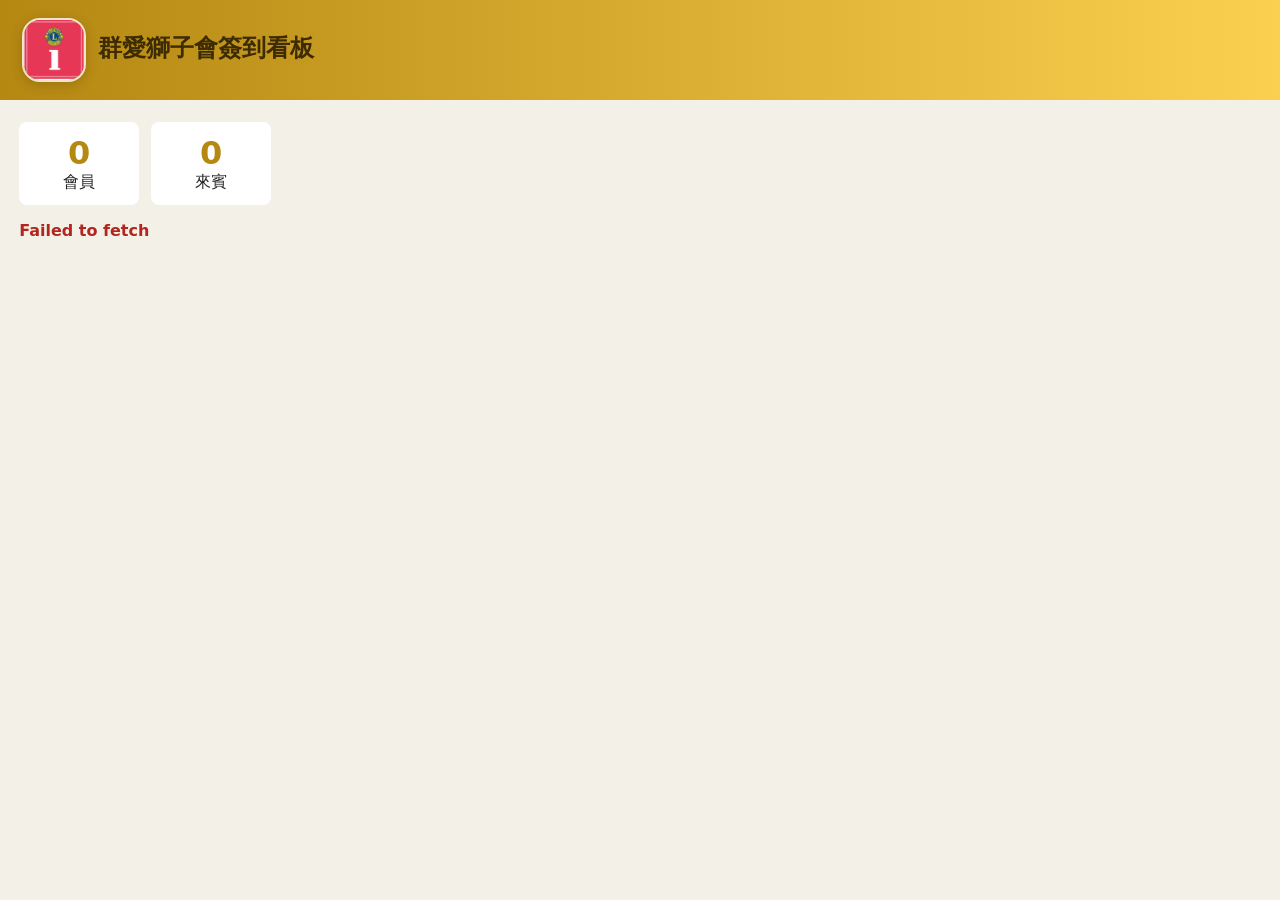
<file: v2/dashboard.html>
<!doctype html>
<html lang="zh-Hant">
<head>
  <meta charset="utf-8">
  <meta name="viewport" content="width=device-width, initial-scale=1">
  <title>群愛獅子會簽到看板</title>
  <link rel="icon" href="assets/ilions-logo.png">
  <link rel="stylesheet" href="styles.css?v=20260619-1">
  <script src="config.js?v=20260616-2"></script>
  <script src="common.js?v=20260614-2" defer></script>
  <script src="dashboard.js?v=20260614-2" defer></script>
</head>
<body class="dashboard-page">
  <header class="admin-header">
    <div class="brand-lockup">
      <img class="brand-avatar" src="assets/ilions-logo.png" alt="群愛獅子會 Logo">
      <div>
        <h1 id="eventName">群愛獅子會簽到看板</h1>
        <p id="updatedAt"></p>
      </div>
    </div>
  </header>
  <main>
    <div class="stats">
      <div class="stat"><strong id="memberCount">0</strong>會員</div>
      <div class="stat"><strong id="guestCount">0</strong>來賓</div>
    </div>
    <p id="message" class="message"></p>
    <section id="people" class="dashboard-grid"></section>
  </main>
</body>
</html>
</file>
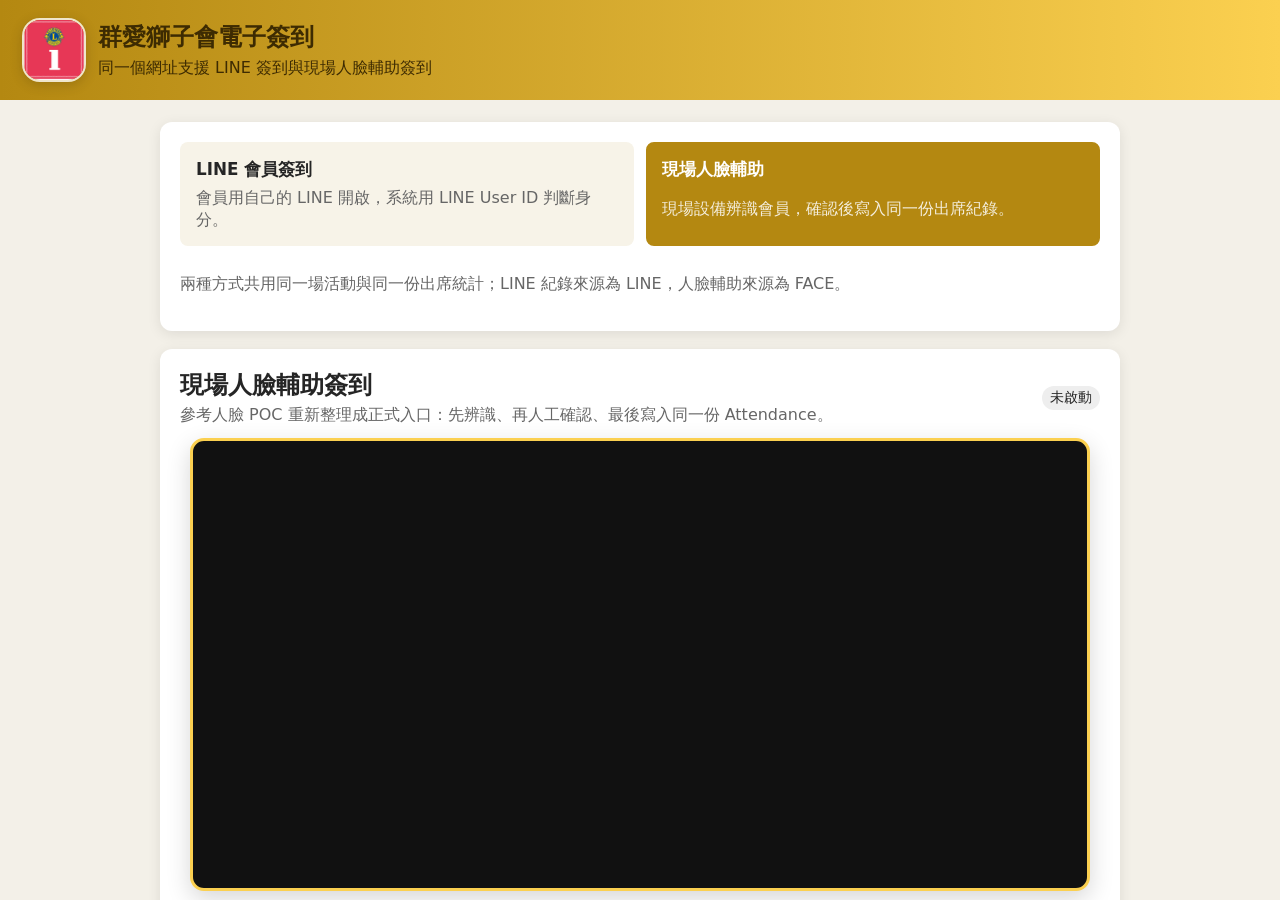
<file: v2/facecheck.html>
<!doctype html>
<html lang="zh-Hant">
<head>
  <meta charset="utf-8">
  <meta http-equiv="refresh" content="0; url=index.html#face">
  <title>前往人臉輔助簽到</title>
  <link rel="icon" href="assets/ilions-logo.png">
</head>
<body>
  <p>正在前往 <a href="index.html#face">人臉輔助簽到</a>...</p>
</body>
</html>
</file>
<file: v2/styles.css>
:root {
  --gold: #b48811;
  --gold-light: #fbd050;
  --ink: #252525;
  --muted: #666;
  --paper: #fff;
  --bg: #f3f0e8;
  --danger: #b3261e;
  --success: #177245;
}

* { box-sizing: border-box; }
body {
  margin: 0;
  background: var(--bg);
  color: var(--ink);
  font-family: "Microsoft JhengHei", system-ui, sans-serif;
}
header {
  padding: 18px 22px;
  color: #3d2b02;
  background: linear-gradient(90deg, var(--gold), var(--gold-light));
}
header h1 { margin: 0; font-size: 1.5rem; }
header p { margin: 5px 0 0; }
.brand-lockup { display: flex; align-items: center; gap: 12px; min-width: 0; }
.brand-avatar {
  width: 64px;
  height: 64px;
  flex: 0 0 64px;
  border: 2px solid rgba(255,255,255,.78);
  border-radius: 18px;
  object-fit: cover;
  box-shadow: 0 3px 12px rgba(61,43,2,.22);
}
main { width: min(1100px, calc(100% - 28px)); margin: 22px auto; }
.admin-page main,
.report-page main,
.dashboard-page main,
.face-page main {
  width: min(1920px, calc(100% - clamp(24px, 3vw, 56px)));
}
.checkin-page main { width: min(960px, calc(100% - 28px)); }
.panel {
  margin-bottom: 18px;
  padding: 20px;
  border-radius: 12px;
  background: var(--paper);
  box-shadow: 0 3px 14px rgba(0, 0, 0, .09);
}
.stack { display: grid; gap: 12px; }
.grid { display: grid; grid-template-columns: repeat(auto-fit, minmax(230px, 1fr)); gap: 12px; }
label { display: grid; gap: 5px; font-weight: 700; color: var(--muted); }
.field-help { gap: 6px; }
.field-help-title { color: var(--ink); }
.field-help small { color: var(--muted); font-weight: 500; line-height: 1.35; }
input, select, textarea, button {
  width: 100%;
  padding: 11px;
  border: 1px solid #ccc;
  border-radius: 8px;
  font: inherit;
}
textarea { min-height: 80px; resize: vertical; }
button {
  border: 0;
  color: white;
  background: var(--gold);
  cursor: pointer;
  font-weight: 800;
}
button.secondary { color: var(--ink); background: #eee; }
button.link-button { width: auto; padding: 0; border-radius: 0; color: var(--gold); background: transparent; text-align: left; text-decoration: underline; }
button.danger { background: var(--danger); }
button:disabled { opacity: .55; cursor: wait; }
.message { min-height: 24px; white-space: pre-line; font-weight: 700; }
.success { color: var(--success); }
.error { color: var(--danger); }
.muted { color: var(--muted); }
.hidden { display: none !important; }
.profile { display: flex; align-items: center; gap: 14px; }
.profile img { width: 68px; height: 68px; border-radius: 50%; object-fit: cover; }
.toolbar { display: flex; flex-wrap: wrap; gap: 8px; }
.toolbar button { width: auto; }
.mode-switch { display: grid; grid-template-columns: repeat(2, minmax(0, 1fr)); gap: 12px; }
.mode-button {
  display: grid;
  gap: 6px;
  padding: 14px;
  color: var(--ink);
  background: #f7f3e8;
  text-align: left;
  border: 2px solid transparent;
}
.mode-button strong { font-size: 1.05rem; }
.mode-button span { color: var(--muted); font-weight: 500; line-height: 1.35; }
.mode-button.active {
  color: white;
  background: var(--gold);
  border-color: var(--gold);
}
.mode-button.active span { color: rgba(255,255,255,.86); }
table { width: 100%; border-collapse: collapse; }
th, td { padding: 9px; border-bottom: 1px solid #ddd; text-align: left; vertical-align: top; }
th { background: #faf6e8; }
.table-wrap { overflow-x: auto; }
.badge { display: inline-block; padding: 3px 8px; border-radius: 999px; background: #eee; font-size: .85rem; }
.success-badge { color: white; background: var(--success); }
.registration-list { display: grid; gap: 10px; }
.registration-card {
  display: flex;
  align-items: center;
  justify-content: space-between;
  gap: 12px;
  padding: 14px;
  border: 1px solid #e2d7b4;
  border-radius: 10px;
  background: #fffdf5;
}
.registration-card button { width: auto; white-space: nowrap; }
.dashboard-grid { display: grid; grid-template-columns: repeat(auto-fit, minmax(210px, 1fr)); gap: 12px; }
.dashboard-page .dashboard-grid { grid-template-columns: repeat(auto-fit, minmax(280px, 1fr)); }
.person-card { padding: 14px; border-left: 6px solid var(--gold-light); border-radius: 8px; background: #252525; color: white; }
.person-card .role { color: var(--gold-light); font-size: .9rem; }
.person-card .name { font-size: 1.45rem; font-weight: 900; }
.person-card.guest-card { border-left-color: #42a5f5; }
.person-card.guest-card .role { color: #64b5f6; }
.person-card .card-detail { margin-top: 5px; color: #ccc; font-size: .82rem; }
.face-video-box {
  position: relative;
  width: min(900px, 100%);
  margin: 0 auto;
  overflow: hidden;
  border: 3px solid var(--gold-light);
  border-radius: 14px;
  background: #111;
  box-shadow: 0 8px 24px rgba(0,0,0,.16);
}
.face-video-box video { display: block; width: 100%; max-height: 62vh; object-fit: cover; }
.face-video-box canvas { position: absolute; inset: 0; width: 100%; height: 100%; }
.face-match-panel {
  display: grid;
  gap: 4px;
  padding: 14px;
  border-radius: 10px;
  background: #faf6e8;
}
.face-match-panel strong { font-size: 1.25rem; color: var(--gold); }
.stats { display: flex; gap: 12px; flex-wrap: wrap; }
.stat { min-width: 120px; padding: 12px; border-radius: 8px; background: white; text-align: center; }
.stat strong { display: block; font-size: 2rem; color: var(--gold); }
.admin-header { display: flex; align-items: center; justify-content: space-between; gap: 12px; }
.header-actions { display: flex; align-items: center; gap: 8px; }
.header-button { width: auto; color: #3d2b02; background: rgba(255,255,255,.65); }
.header-link { padding: 10px 14px; border-radius: 8px; color: #3d2b02; background: rgba(255,255,255,.65); font-weight: 800; text-decoration: none; }
.button-link { display: inline-flex; min-height: 42px; align-items: center; justify-content: center; padding: 10px 14px; border-radius: 8px; font-weight: 800; text-decoration: none; }
.secondary-link { border: 1px solid #d2b75f; color: var(--ink); background: white; }
.login-card { width: min(460px, 100%); margin: 50px auto; }
.admin-command-bar {
  position: sticky;
  top: 0;
  z-index: 8;
  display: flex;
  align-items: center;
  justify-content: space-between;
  gap: 14px;
  margin-bottom: 14px;
  padding: 12px 14px;
  border: 1px solid #e2d7b4;
  border-radius: 12px;
  background: rgba(255,255,255,.96);
  box-shadow: 0 4px 18px rgba(0,0,0,.08);
  backdrop-filter: blur(10px);
}
.admin-command-bar > div:first-child { display: grid; gap: 3px; }
.admin-command-actions { display: flex; align-items: center; justify-content: flex-end; gap: 8px; flex-wrap: wrap; }
.admin-command-actions button { width: auto; }
.admin-overview-grid { display: grid; grid-template-columns: 2fr repeat(4, 1fr); gap: 12px; margin-bottom: 16px; }
.admin-overview-card {
  display: grid;
  align-content: center;
  gap: 5px;
  min-height: 105px;
  padding: 16px;
  border: 1px solid #e7dfca;
  border-radius: 12px;
  background: white;
  box-shadow: 0 3px 12px rgba(0,0,0,.06);
}
.admin-overview-card span, .admin-overview-card small { color: var(--muted); }
.admin-overview-card strong { color: var(--gold); font-size: 1.9rem; }
.admin-overview-card.event-card { color: white; background: linear-gradient(135deg, #302812, #5b4812); }
.admin-overview-card.event-card span, .admin-overview-card.event-card small { color: #eadfbf; }
.admin-overview-card.event-card strong { color: var(--gold-light); font-size: 1.25rem; }
.admin-workspace { display: grid; grid-template-columns: 230px minmax(0, 1fr); gap: 16px; align-items: start; }
.admin-content { min-width: 0; }
.admin-tabs {
  position: sticky;
  top: 82px;
  z-index: 5;
  display: flex;
  flex-direction: column;
  gap: 6px;
  padding: 10px;
  border-radius: 12px;
  background: white;
  box-shadow: 0 3px 14px rgba(0,0,0,.09);
}
.admin-nav-label { margin: 8px 8px 2px; color: #9a8b5f; font-size: .75rem; font-weight: 900; letter-spacing: .08em; }
.tab-button { display: grid; gap: 3px; padding: 11px 12px; color: var(--muted); background: transparent; text-align: left; }
.tab-button span { font-weight: 900; }
.tab-button small { color: #999; font-weight: 500; }
.tab-button.active { color: white; background: var(--gold); }
.tab-button.active small { color: rgba(255,255,255,.82); }
.tab-page { display: none; }
.tab-page.active { display: block; }
.floating-message { position: sticky; top: 82px; z-index: 4; padding: 0 8px; background: var(--bg); }
.summary-grid { display: grid; grid-template-columns: repeat(4, 1fr); gap: 12px; margin-bottom: 18px; }
.summary-card { display: grid; gap: 5px; padding: 18px; border-radius: 12px; background: white; box-shadow: 0 3px 14px rgba(0,0,0,.09); }
.summary-card span, .summary-card small { color: var(--muted); }
.summary-card strong { font-size: 2rem; color: var(--gold); }
.summary-card.featured { grid-column: span 2; background: #302812; color: white; }
.summary-card.featured strong { color: var(--gold-light); font-size: 1.45rem; }
.summary-card.featured button { width: fit-content; margin-top: 8px; }
.section-heading { display: flex; align-items: center; justify-content: space-between; gap: 12px; }
.section-heading h2, .section-heading p { margin: 0; }
.section-heading p { margin-top: 4px; color: var(--muted); }
.section-heading button { width: auto; }
.inline-form { display: grid; grid-template-columns: repeat(auto-fit, minmax(220px, 1fr)); gap: 10px; padding: 14px; border-radius: 10px; background: #faf6e8; }
.inline-form button { align-self: end; }
.import-panel { display: grid; gap: 12px; padding: 16px; border: 2px dashed #d2b75f; border-radius: 10px; background: #fffdf5; }
.import-panel h3, .import-panel p { margin: 0; }
.import-panel textarea { min-height: 180px; font-family: ui-monospace, monospace; }
.import-panel details { display: grid; gap: 12px; padding-top: 8px; border-top: 1px solid #e1d6ad; }
.import-panel summary { cursor: pointer; color: var(--muted); font-weight: 700; }
.inspection-result { display: grid; gap: 5px; padding: 12px; border-radius: 8px; background: #f0f4f8; color: #344054; font-size: .9rem; overflow-wrap: anywhere; }
.card-list { display: grid; gap: 10px; margin-top: 12px; }
.manage-card { display: flex; align-items: center; justify-content: space-between; gap: 12px; padding: 14px; border: 1px solid #e2e2e2; border-radius: 10px; background: white; }
.manage-card.open-card { border-left: 6px solid var(--success); }
.manage-card-info { display: grid; gap: 4px; }
.manage-card-info strong { font-size: 1.08rem; }
.technical-id { color: #999; font-size: .72rem; overflow-wrap: anywhere; }
.manage-card-actions { display: flex; align-items: center; gap: 8px; }
.manage-card-actions { flex-wrap: wrap; justify-content: flex-end; }
.manage-card-actions select { min-width: 180px; }
.manage-card button { width: auto; white-space: nowrap; }
.event-manage-card, #memberCards .manage-card { flex-wrap: wrap; }
.card-inline-form { flex: 1 0 100%; width: 100%; }
.role-card { display: grid; grid-template-columns: minmax(140px, 1fr) minmax(260px, 1.6fr) minmax(170px, .8fr); }
.sticky-save-bar { position: sticky; bottom: 10px; display: flex; align-items: center; justify-content: space-between; gap: 12px; padding: 12px; border: 1px solid #dfce94; border-radius: 10px; background: #fff9e6; box-shadow: 0 3px 14px rgba(0,0,0,.12); }
.sticky-save-bar button { width: auto; }
.empty-state { padding: 24px; text-align: center; color: var(--muted); }
.report-filters { display: grid; grid-template-columns: repeat(4, minmax(150px, 1fr)); gap: 12px; }
.report-summary { grid-template-columns: repeat(4, 1fr); }
.attendance-yes, .rate-good { color: var(--success); font-weight: 800; }
.attendance-no, .rate-low { color: var(--danger); font-weight: 800; }
.today-lists { display: grid; grid-template-columns: repeat(3, 1fr); gap: 18px; }
.today-lists h3 { margin-bottom: 8px; }
.dashboard-admin-stats { display: grid; grid-template-columns: repeat(4, 1fr); gap: 12px; }
.dashboard-admin-stats article { padding: 18px; border-radius: 12px; background: #f8f5eb; }
.dashboard-admin-stats span { display: block; color: var(--muted); font-weight: 700; }
.dashboard-admin-stats strong { display: block; margin-top: 5px; color: var(--gold); font-size: clamp(2rem, 4vw, 3.2rem); }
.dashboard-admin-stats article.arrived { background: #eaf6ef; }
.dashboard-admin-stats article.arrived strong { color: var(--success); }
.dashboard-admin-stats article.guest { background: #eaf3fb; }
.dashboard-admin-stats article.guest strong { color: #1976a8; }
.attendance-progress { height: 12px; overflow: hidden; border-radius: 999px; background: #e7e1d2; }
.attendance-progress div { width: 0; height: 100%; border-radius: inherit; background: linear-gradient(90deg, var(--gold), var(--success)); transition: width .4s ease; }
.report-page-heading { margin: 0 0 12px; padding: 4px 2px; }
.tab-page-heading { margin: 0 0 14px; padding: 4px 2px; }
@media (min-width: 1200px) {
  .admin-page .summary-grid { grid-template-columns: repeat(5, minmax(0, 1fr)); }
  .admin-page .report-summary { grid-template-columns: repeat(4, minmax(0, 1fr)); }
  .dashboard-page .dashboard-grid { grid-template-columns: repeat(auto-fit, minmax(320px, 1fr)); }
}
@media (max-width: 960px) {
  .admin-command-bar { position: static; align-items: stretch; flex-direction: column; }
  .admin-command-actions { justify-content: stretch; }
  .admin-command-actions > * { flex: 1; }
  .admin-overview-grid { grid-template-columns: repeat(3, 1fr); }
  .admin-overview-card.event-card { grid-column: span 2; }
  .admin-workspace { grid-template-columns: 1fr; }
  .admin-tabs { position: static; display: grid; grid-template-columns: repeat(3, 1fr); }
  .admin-nav-label { display: none; }
  .floating-message { top: 0; }
}
@media (max-width: 640px) {
  main,
  .admin-page main,
  .report-page main,
  .dashboard-page main,
  .face-page main { width: min(100% - 18px, 1100px); margin: 12px auto; }
  .panel { padding: 15px; }
  th, td { padding: 7px; }
  .admin-header { align-items: flex-start; }
  .brand-avatar { width: 52px; height: 52px; flex-basis: 52px; border-radius: 14px; }
  .header-actions { align-items: stretch; flex-direction: column; }
  .mode-switch { grid-template-columns: 1fr; }
  .admin-overview-grid { grid-template-columns: 1fr 1fr; }
  .admin-overview-card.event-card { grid-column: span 2; }
  .admin-overview-card { min-height: 92px; padding: 13px; }
  .admin-overview-card strong { font-size: 1.55rem; }
  .admin-tabs { grid-template-columns: repeat(2, 1fr); }
  .tab-button { text-align: center; }
  .tab-button small { display: none; }
  .summary-grid { grid-template-columns: 1fr 1fr; }
  .summary-card.featured { grid-column: span 2; }
  .section-heading, .manage-card, .manage-card-actions, .registration-card { align-items: stretch; flex-direction: column; }
  .section-heading button, .manage-card button, .registration-card button { width: 100%; }
  .role-card { grid-template-columns: 1fr; }
  .sticky-save-bar { align-items: stretch; flex-direction: column; }
  .sticky-save-bar button { width: 100%; }
  .report-filters, .report-summary { grid-template-columns: 1fr 1fr; }
  .today-lists { grid-template-columns: 1fr; }
  .dashboard-admin-stats { grid-template-columns: 1fr 1fr; }
}
</file>
